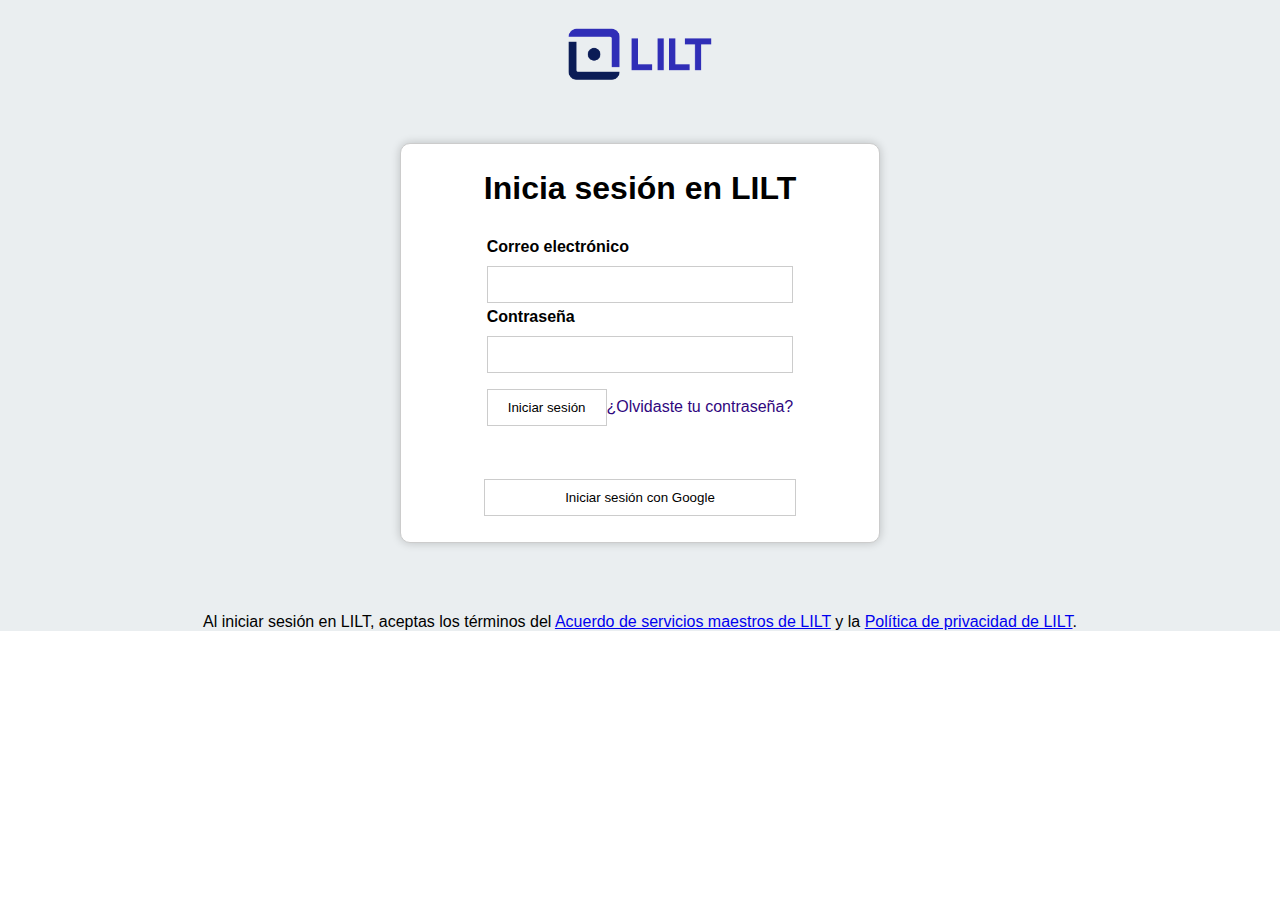
<file: login.html>
<!DOCTYPE html>
<html lang="en">
<head>
    <meta charset="UTF-8">
    <meta http-equiv="X-UA-Compatible" content="IE=edge">
    <meta name="viewport" content="width=device-width, initial-scale=1.0">
    <link rel="stylesheet" href="css/login.css">
    <title>lilt.login</title>
</head>
<body>
    <div class="container">
        <header>
            <img src="img/logoSinFondo.png">
        </header>
        <main>
            <div class="card">
                <h1>Inicia sesión en LILT</h1>
                <form action="#">
                    <div class="input-group">
                        <label for="email"><b>Correo electrónico</b></label>
                        <input type="email" id="email" name="email">
                    </div>
                    <div class="input-group">
                        <label for="password"><b>Contraseña</b></label>
                        <input type="password" id="password" name="password">
                    </div>
                    <div class="buttons">
                        <button type="submit">Iniciar sesión</button>
                        <a href="#">  ¿Olvidaste tu contraseña?</a>
                    </div>
                </form>
                <button class="google-button">Iniciar sesión con Google</button>
            </div>
        </main>
        <div>
            <footer>
                <p>Al iniciar sesión en LILT, aceptas los términos del <a href="#">Acuerdo de servicios maestros de LILT</a> y la <a href="#">Política de privacidad de LILT</a>.</p>
            </footer>
        </div>
    </div>

</body>
</html>
</file>
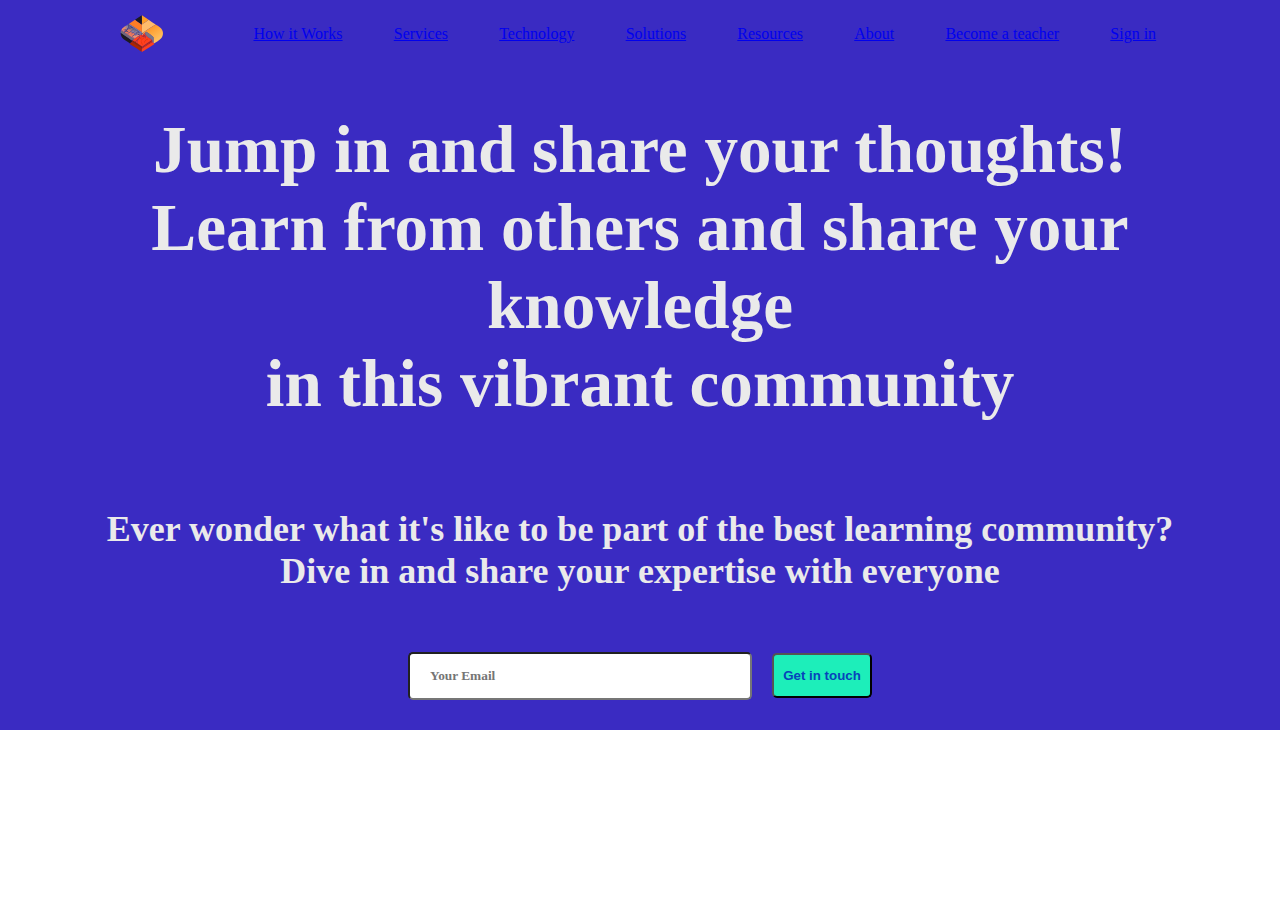
<file: html/mainPage.html>
<!DOCTYPE html>
<html lang="en">
<head>
    <meta charset="UTF-8">
    <meta name="viewport" content="width=device-width, initial-scale=1.0">
    <title>Translation X</title>
    <link rel="stylesheet" type="text/css" href="/css/mainPage.css" />
</head>
<body>
    <div class="header">
        <div class="bg-img">
            <div class="container">
                <div class="topnav">
                    <img class="logo" src="/images/LogoTemplate.svg">
                    <a href="#home">How it Works</a>
                    <a href="#news">Services</a>
                    <a href="#tecnology">Technology</a>
                    <a href="#Solutions">Solutions</a>
                    <a href="#Resources">Resources</a>
                    <a href="#about">About</a>
                    <a href="#become">Become a teacher</a>
                    <a href="#signin">Sign in</a>

                </div>
                <div class="main-information">
                    <h1 class="invite-header">Jump in and share your thoughts! <br> Learn from others and share your
                        knowledge <br>in this vibrant community</h1>
                </div>
                <div class="call-to-action">
                    <h2 class="hook-text">Ever wonder what it's like to be part of the best learning community? <br>
                    Dive in and share your expertise with everyone</h2>
                </div>
                <div class="input-container">
                    <input class="email-input" type="email" placeholder="Your Email">
                    <button class="sender-button">Get in touch</button>
                </div>
            </div>
        </div>
    </div>
</body>
</html>
</file>
<file: css/login.css>
/* Estilos*/
* {
    margin: 0;
    padding: 0;
    box-sizing: border-box;
}

/* Contenedor principal*/
.container {
    max-width: auto;
    max-height: auto;
    height: 100%;
    width: 100%;
    margin: 0 auto;
    font-family: sans-serif;
    background-color:#eaeef0 ;

}

/* Cabecera */
header {
    text-align: center;
    margin-bottom: 20px;
}

header img {
    width: 150px;
   margin-top: 10px;
}

/* Contenido principal */
main {
    padding: 20px;
    display: grid;
    place-items: center;

}

/* Título */
h1 {
    text-align: center;
    margin-bottom: 10px;
    height: 5px;
}

/* Formulario */
form {
    display: flex;
    flex-direction: column;
}

/* Grupos de entrada */
.input-group {
    margin-bottom: 5px;
}

.input-group label {
    display: block;
    margin-bottom: 10px;
    width: 200%;
}

.input-group input {
    width: 100%;
    padding: 10px;
    border: 1px solid #ccc;
}

/* Botones */
.buttons {
    display: flex;
    margin-top: 10px;
    align-items: center;
}

.buttons button {
    padding: 10px 20px;
    border: 1px solid #ccc;
    background-color: #fff;
    cursor: pointer;
}

.buttons button:hover {
    background-color: #ddd;
    
}

.buttons a {
    text-decoration: none;
    color: #30077e;
}

/* Botón de Google */
.google-button {
    padding: 10px 20px;
    border: 1px solid #ccc;
    background-color: #fff;
    cursor: pointer;
    width: 100%;
    text-align: center;
}

.google-button:hover {
    background-color: #ddd;
}

/* Pie de página */
footer {
    text-align: center;
    margin-top: 50px;
    font-size: 1

}
/* Contenedor de formulario de ingreso  */ 
.card {
    width: 480px;
    height: 400px;
    border: 1px solid #ccc;
    border-radius: 10px;
    box-shadow: 0 0 10px rgba(0, 0, 0, 0.2);
    justify-content: center;
    place-items: center;
    align-items: center;
    display: grid;
    background-color:white;
  }
  
  .card img {
    width: 100%;
    height: 200px;
  }
  
  .card h2 {
    text-align: center;
  }
  
  .card p {
    text-align: justify;
  }
  
  .card a {
    text-align: center;
    display: block;
    margin: 10px auto;
  }
</file>
<file: css/mainPage.css>
body {
    margin: 0;
    padding: 0;
}

.bg-img {
    background-color: rgb(58, 43, 194);
    min-height: 520px;
    background-position: center;
    background-size: cover;
    position: relative;
}

.logo {
    width: 7%;
    padding-right: 40px;
}

.logoA {
    width: 70%;
    padding-right: 40px;
    
}
.option {
    appearance: none;
    padding-top: 2%;
    font-family: "Segoe UI";
    font-size: 15px;
    color: #e1e4eb;
    float: left;
    background-color: rgb(58, 43, 194); 
    border: none;
  }
.topnav {
    overflow: hidden;
    display: flex;
    justify-content: center;
    padding-top: 1px;
    align-items: center;
    margin-bottom: -4%;
}

.topnav ul {
    list-style-type: none;
    margin: 0;
    padding: 0;
    overflow: hidden;
    background-color: rgb(58, 43, 194);
  }
.topnav  li {
    float: left;
  }
  
.topnav li a {
    font-family: "Segoe UI";
    float: left;
    color: #EAEAEA;
    text-align: center;
    padding: 14px 16px;
    text-decoration: none;
    font-size: 15px;
        font-weight: bold;
  }

.topnav li a:hover {
    background-color: #3e2020;
    border-radius: 6px;
    font-family: "Segoe UI Semibold";
    font-size: 15px;
    color: #e1e4eb;
}

.main-information{
    font-family: "Segoe UI";
    font-size: 24px;
    display: flex;
    justify-content: center;
    align-items: center;
    padding-top: 30px;
    text-align: center;
    color: #EAEAEA;
}

.border-img {
    width: 17%;
    position: absolute;
    bottom: 0;
    right: 0;
    opacity: 0.8;
}

.forma-img {
    width: 13%;
    top: 0;
    left: 0;
    margin-top: 17%;
    margin-right: 95%;
    position: absolute;
}
.figuras1{
    width: 15%;
    position: absolute;
    top: 247.5px;
    bottom: 200px;
    left: -5px;
    
}

.invite-header {
    padding-top: 20px;
    font-size: 280%;
}

.call-to-action{
    font-weight: normal;
    display: flex;
    justify-content: center;
    align-items: center;
    color: #EAEAEA;
    margin-top: 10px;
    font-size: 150%;
}

.hook-text{
    font-family: Calibri;
    text-align: center;
}

.input-container{
    margin-top: 30px;
    padding-bottom: 30px;
    display: flex;
    justify-content: center;
    align-items: center;
}

.email-input{
    font-family: "Segoe UI";
    font-weight: bold;
    height: 20px;
    padding: 12px 20px;
    width: 300px;
    border-radius: 5px;
    color: #0743bb;
}

.sender-button{
    background: #1deeba;
    border-radius: 5px;
    font-family: "Segoe UI", sans-serif;
    font-weight: bold;
    height: 45px;
    width: 100px;
    text-align: center;
    margin-left: 20px;
    color: #0743bb;
}

/* Modificaciones por Karina */

@font-face {
    font-family: "Jane CapsBold W00 Regular";
    src: url("https://db.onlinewebfonts.com/t/4c7e684943d99e7368c8a61ec5475d4c.eot");
    src: url("https://db.onlinewebfonts.com/t/4c7e684943d99e7368c8a61ec5475d4c.eot?#iefix")format("embedded-opentype"),
    url("https://db.onlinewebfonts.com/t/4c7e684943d99e7368c8a61ec5475d4c.woff2")format("woff2"),
    url("https://db.onlinewebfonts.com/t/4c7e684943d99e7368c8a61ec5475d4c.woff")format("woff"),
    url("https://db.onlinewebfonts.com/t/4c7e684943d99e7368c8a61ec5475d4c.ttf")format("truetype"),
    url("https://db.onlinewebfonts.com/t/4c7e684943d99e7368c8a61ec5475d4c.svg#Jane CapsBold W00 Regular")format("svg");
}

.second-section {
    background-color: rgb(255, 255, 255);
    padding: 50px 0;
}

.trusted-text {
    letter-spacing: 3px;
    font-family: "Jane CapsBold W00 Regular";
    text-align: center;
    text-transform: uppercase;
    color: #06389c;
}

.logos{
    padding-top: 2%;
}

.logos, .more-logos {
    display: flex;
    justify-content: center;
    align-items: center;
    margin-top: 30px;
}

a{
    max-width: 135px;
    margin: 0 2%;
}
.logos img {
    max-width: 135px;
    margin: 0 2%;
}
.more-logos img {
    max-width: 190px;
    margin: 0 -10%;
}
.la{
    max-width: 190px;
    margin: 0 2%;
}

img{
    transition: transform 0.3s ease;
}
img:hover{
    transform: scale(1.2); 
}

.third-selection {
    margin-top: -3%;
    background-color: rgb(255, 255, 255);
    padding: 50px 0;
}

.testimonial-header {
    font-family: "Jane CapsBold W00 Regular", sans-serif;
    text-align: center;
    color: #252A34;
}

.cylinders {
    display: flex;
    justify-content: space-around;
    margin-top: 50px;
}

.cylinder1 {
    margin-right: -25%;
    width: 300px;
    height: 650px;
    background-color: #96dcf1;
    /* border: 2px solid #ffffff; */
    border-top-left-radius: 9999px;
    border-top-right-radius: 9999px;
    border-bottom-left-radius: 9999px;
    display: flex;
    flex-direction: column;
    align-items: center;
    overflow: hidden;
    position: relative;
}

.cylinder2 {
    margin-left: 10%;
    width: 300px;
    height: 650px;
    background-color: #95ebe6;
    border: 2px solid #ffffff;
    border-top-left-radius: 9999px;
    border-top-right-radius: 9999px;
    border-bottom-left-radius: 9999px;
    display: flex;
    flex-direction: column;
    align-items: center;
    overflow: hidden;
    position: relative;
}

.cylinder3 {
    margin-left: -15%;
    width: 300px;
    height: 650px;
    background-color: #e7c1f7;
    border: 2px solid #ffffff;
    border-top-left-radius: 9999px;
    border-top-right-radius: 9999px;
    border-bottom-right-radius: 9999px;
    display: flex;
    flex-direction: column;
    align-items: center;
    overflow: hidden;
    position: relative;
}

.figure1 {
    position: absolute;
    width: 34px;
    height: 34px;
    top: 289px;
    left: 25px;
    border-radius: 0px 0px 50px 0px;
    transform: translate(-50%, -50%);
    background-color:#96dcf1;
    padding: 10px; 
  }

  .cicle1 {
    position: absolute;
    width: 33px;
    height: 33px;
    top: 236px;
    left: 26px;
    border-radius: 100%;
    transform: translate(-50%, -50%);
    background-color:#96dcf1;
    padding: 10px; 
  }

  .figure2 {
    position: absolute;
    width: 27px;
    height: 27px;
    top: 293px;
    left: 276px;
    border-radius: 0px 50px 0px 0px;
    transform: translate(-50%, -50%);
    background-color:#96dcf1;
    padding: 10px; 
  }

  .cicle2 {
    position: absolute;
    width: 27px;
    height: 27px;
    top: 293px;
    left: 229px;
    border-radius: 100%;
    transform: translate(-50%, -50%);
    background-color:#96dcf1;
    padding: 10px; 
  }
  .figure3 {
    position: absolute;
    width: 30px;
    height: 30px;
    top: 283px;
    left: 24px;
    border-radius: 0px 0px 50px 0px;
    transform: translate(-50%, -50%);
    background-color:#cbbfd1;
    padding: 10px; 
  }

  .cicle3 {
    position: absolute;
    width: 30px;
    height: 30px;
    top: 233px;
    left: 24px;
    border-radius: 100%;
    transform: translate(-50%, -50%);
    background-color:#cbbfd1;
    padding: 10px; 
  }

.zone {
    width: 100%;
    height: 60%;
    display: flex;
    justify-content: center;
    align-items: center;
}

.zone img {
    max-width: 100%;
    max-height: 100%;
    object-fit: cover;
    border-top-left-radius: 9999px;
    border-top-right-radius: 9999px;

}

.zone5{
    margin-top: -10px;
    text-align: right;
    margin-left: 10%;
    margin-right: 5%;
}

.zone52{
    margin-top: -10px;
    text-align: left;
    margin-left: 10%;
    margin-right: 5%;
}

.description {
    font-family: 'Arial Narrow Bold', sans-serif;
    font-size: 118%;
    margin-left: 6%;
    text-align: left;
}

.read-story {
    margin-top: -3%;
    color: blue;
    cursor: pointer;
    text-align: right;
    margin-left: 45%;
    font-family: 'Segoe UI', sans-serif;
}

.read-story2 {
    margin-top: -3%;
    color: blue;
    cursor: pointer;
    text-align: left;
    margin-right: 45%;
    font-family: 'Segoe UI', sans-serif;
}


.logo-image {
    max-width: 150px;
    margin-right: 100px;
    margin-top: 20px;
}
.footer{
    background-color:  rgb(58, 43, 194);
    height: 110px;
}
.contacto {
    position: absolute;
    padding: 10px ;    
    left: 600px;
}
.instagram{

    position: absolute;
    left: 460px;
    padding: 10px;
    
}

.maps{
    position: absolute;
    padding: 10px ;    
    left: 750px;
}
.sobre_nosotro{
    position: absolute;
    padding: 20px;
    left: 50px;
}

.tarjeta{
    position: absolute;
    padding: 10px ;    
    left: 900px;

}
.twiter{
    position: absolute;
    padding: 10px ;    
    left: 1050px;
}
.pinteres{
    position: absolute;
    padding: 10px ;    
    left: 1200px;
}
.popup {
    display: none;
    position: fixed;
    top: 50%;
    left: 50%;
    transform: translate(-50%, -50%);
    padding: 20px;
    background-color: #ffffff;
    border: 1px solid #ccc;
    box-shadow: 0 2px 10px rgba(0, 0, 0, 0.1);
    z-index: 9999;
}

.close-button {
    position: absolute;
    top: 10px;
    right: 10px;
    cursor: pointer;
}

.floating-button {
    position: fixed;
    bottom: 20px;
    right: 20px;
    background-color: #0074D9;
    color: #ffffff;
    padding: 10px 20px;
    border: none;
    border-radius: 5px;
    cursor: pointer;
    z-index: 9999;
}
#nombre,
#edad,
#correo,
#ciudad {
    border: 2px solid #0074D9;
    border-radius: 5px;
    padding: 10px;
    font-size: 16px;
    width: 90%;
    margin-bottom: 10px;
}

input[type="submit"] {
    background-color: #0074D9;
    color: #ffffff;
    border: none;
    border-radius: 5px;
    padding: 10px 20px;
    font-size: 16px;
    cursor: pointer;
}
#scrollToBottomBtn{
    display: none;
    background-color: #007bff;
    color: white;
    position: fixed;
    bottom: 70px;
    right: 90px;
    z-index: 199;
    font-size: 18px;
}
#scrollToTopBtn{
    display: none;
    background-color: #007bff;
    color: white;
    position: fixed;
    bottom: 70px;
    right: 30px;
    z-index: 199;
    font-size: 18px;
}
.Facebook{
    position: absolute;
    left: 320px;
    padding: 3px;
    
}
.Gmail{
    position: absolute;
    left: 200px;
    padding: 10px;
}

.nav {
    width:min-content; /*Le establecemos un ancho*/
    margin:auto; /*Centramos automaticamente*/
}

.nav > li {
    float:left;
}
.nav li a {
    padding:5%;
    display:block;
}
.nav li:hover > ul {
    display:block;
}
.nav li ul li {
    position:relative;
}

.nav ul li {
    display:none;
    position:absolute;
}
</file>
